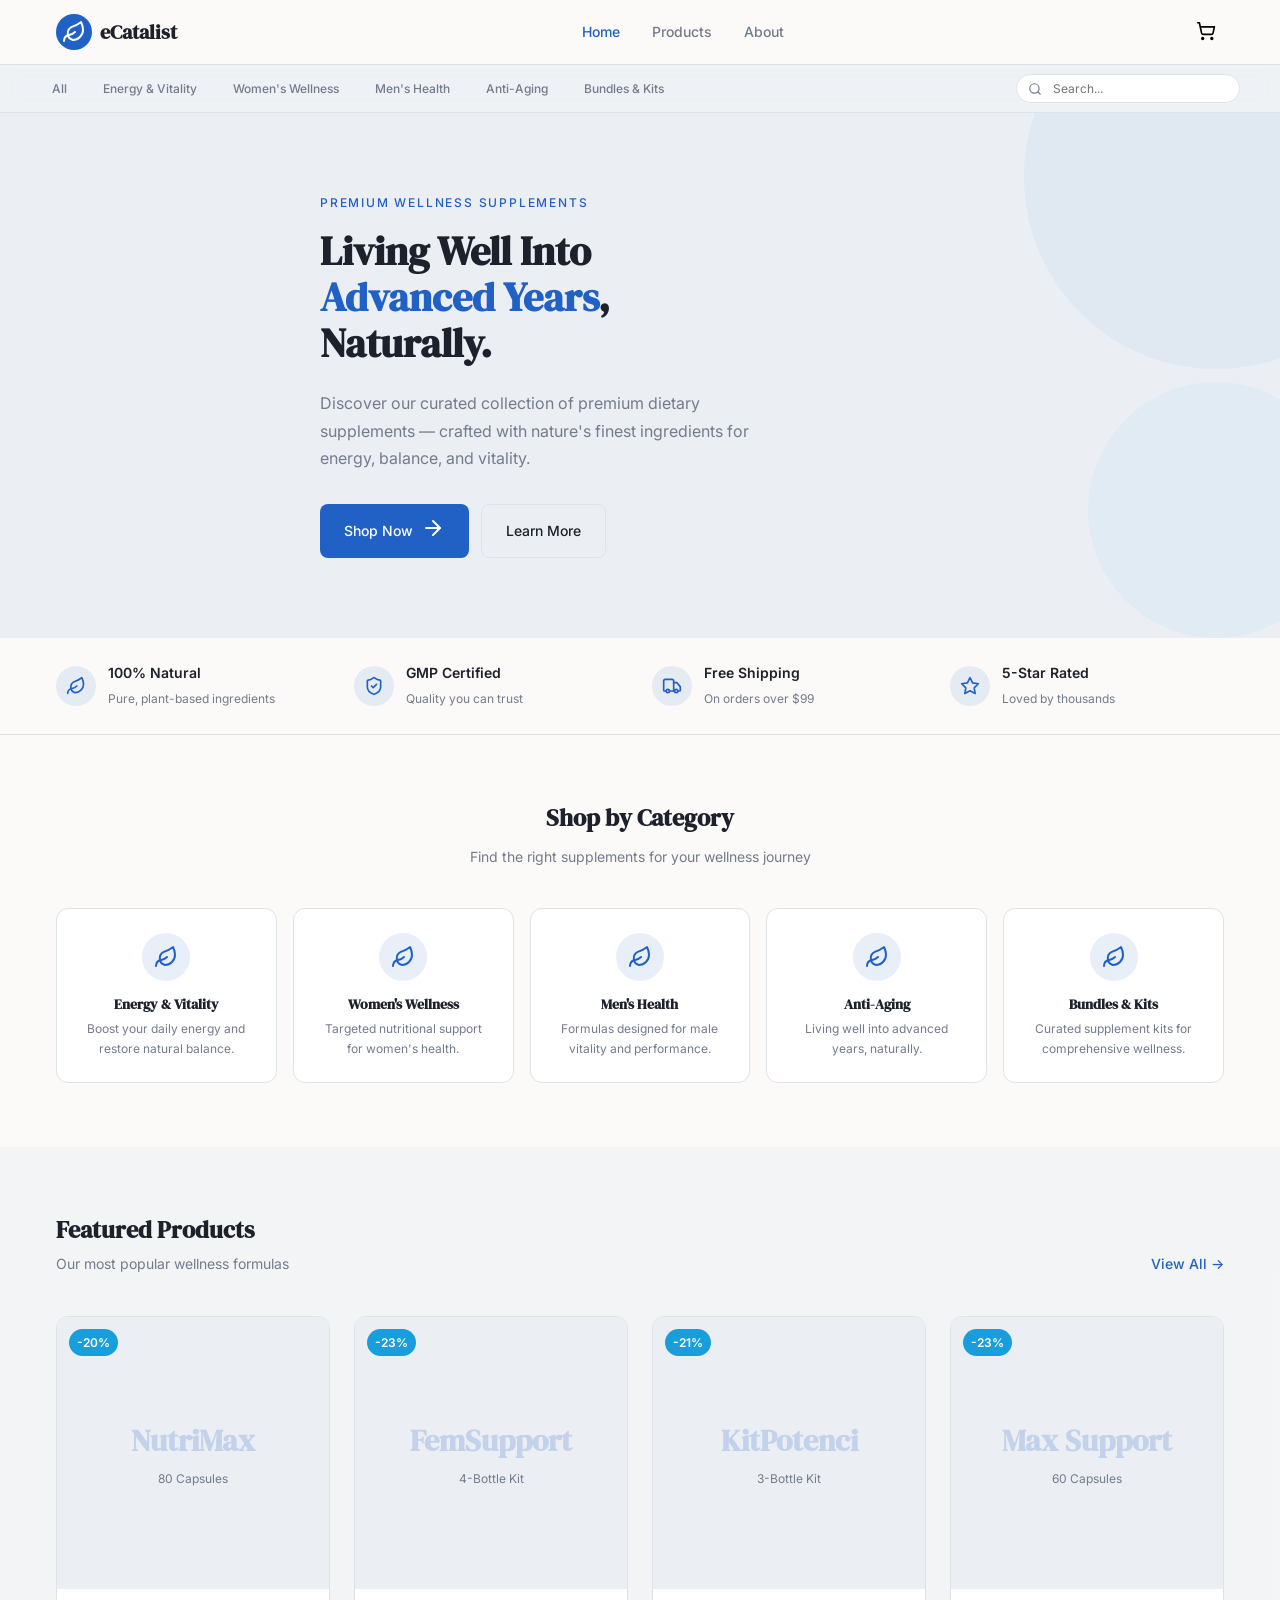
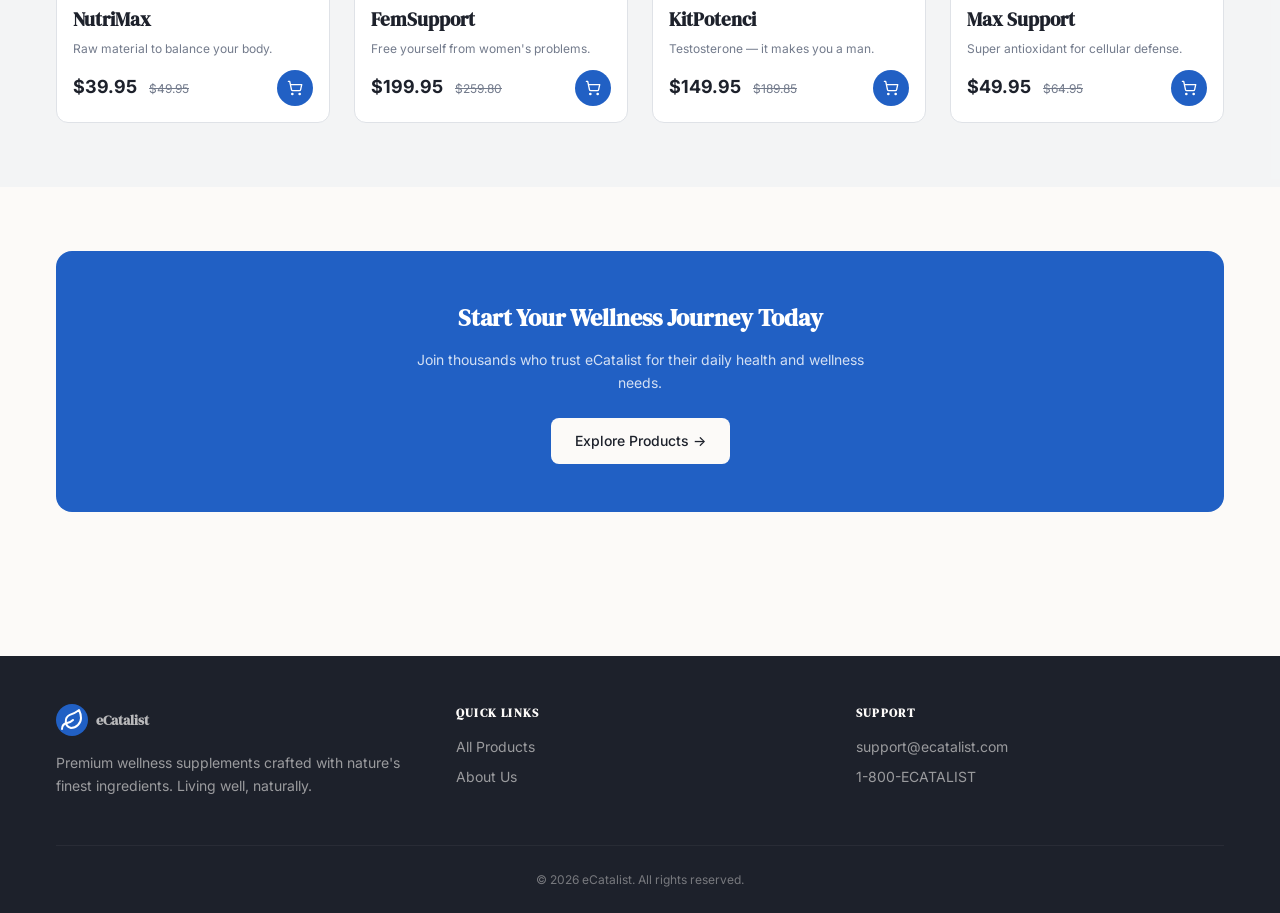
<file: index.html>
<!DOCTYPE html>
<html lang="en">
<head>
  <meta charset="UTF-8">
  <meta name="viewport" content="width=device-width, initial-scale=1.0">
  <title>eCatalist — Premium Wellness Supplements</title>
  <meta name="description" content="Discover premium dietary supplements crafted with nature's finest ingredients for energy, balance, and vitality.">
  <link rel="stylesheet" href="style.css">
</head>
<body>

  <!-- Navbar -->
  <header class="navbar">
    <div class="container navbar-main">
      <a href="index.html" class="navbar-logo">
        <div class="navbar-logo-icon" id="nav-leaf-icon"></div>
        <span class="navbar-logo-text">eCatalist</span>
      </a>
      <nav class="navbar-links">
        <a href="index.html" class="active">Home</a>
        <a href="products.html">Products</a>
        <a href="about.html">About</a>
      </nav>
      <div class="navbar-actions">
        <button class="cart-btn" onclick="openCart()">
          <span id="nav-cart-icon"></span>
          <span class="cart-badge hidden" id="cart-badge">0</span>
        </button>
        <button class="mobile-menu-btn" onclick="toggleMobileMenu()">
          <span id="mobile-menu-icon"></span>
        </button>
      </div>
    </div>
    <div class="navbar-sub">
      <div class="container navbar-sub-inner" id="sub-nav"></div>
    </div>
    <div class="mobile-menu" id="mobile-menu">
      <a href="index.html" class="active">Home</a>
      <a href="products.html">Products</a>
      <a href="about.html">About</a>
    </div>
  </header>

  <!-- Hero -->
  <section class="hero">
    <div class="container hero-inner">
      <p class="hero-tag">Premium Wellness Supplements</p>
      <h1>Living Well Into<br><span>Advanced Years</span>,<br>Naturally.</h1>
      <p class="hero-desc">Discover our curated collection of premium dietary supplements — crafted with nature's finest ingredients for energy, balance, and vitality.</p>
      <div class="hero-actions">
        <a href="products.html" class="btn-primary">Shop Now <span class="btn-icon-right"></span></a>
        <a href="about.html" class="btn-outline">Learn More</a>
      </div>
    </div>
    <div class="hero-circle-1"></div>
    <div class="hero-circle-2"></div>
  </section>

  <!-- Trust Bar -->
  <section class="trust-bar">
    <div class="container">
      <div class="trust-bar-grid" id="trust-bar"></div>
    </div>
  </section>

  <!-- Categories -->
  <section class="categories">
    <div class="container">
      <h2 class="section-title">Shop by Category</h2>
      <p class="section-subtitle">Find the right supplements for your wellness journey</p>
      <div class="cat-grid" id="cat-grid"></div>
    </div>
  </section>

  <!-- Featured Products -->
  <section class="products-section">
    <div class="container">
      <div class="products-header">
        <div>
          <h2>Featured Products</h2>
          <p>Our most popular wellness formulas</p>
        </div>
        <a href="products.html">View All →</a>
      </div>
      <div class="products-grid" id="featured-grid"></div>
    </div>
  </section>

  <!-- CTA -->
  <section class="cta">
    <div class="container">
      <div class="cta-box">
        <h2>Start Your Wellness Journey Today</h2>
        <p>Join thousands who trust eCatalist for their daily health and wellness needs.</p>
        <a href="products.html" class="btn-light">Explore Products →</a>
      </div>
    </div>
  </section>

  <!-- Footer -->
  <footer class="footer">
    <div class="container">
      <div class="footer-grid">
        <div>
          <div class="footer-logo">
            <div class="footer-logo-icon" id="footer-leaf-icon"></div>
            <span class="footer-logo-text">eCatalist</span>
          </div>
          <p>Premium wellness supplements crafted with nature's finest ingredients. Living well, naturally.</p>
        </div>
        <div>
          <h4>Quick Links</h4>
          <div class="footer-links">
            <a href="products.html">All Products</a>
            <a href="about.html">About Us</a>
          </div>
        </div>
        <div>
          <h4>Support</h4>
          <div class="footer-links">
            <span>support@ecatalist.com</span>
            <span>1-800-ECATALIST</span>
          </div>
        </div>
      </div>
      <div class="footer-bottom">© 2026 eCatalist. All rights reserved.</div>
    </div>
  </footer>

  <!-- Cart Drawer -->
  <div class="cart-overlay" id="cart-overlay" onclick="closeCart()"></div>
  <div class="cart-drawer" id="cart-drawer">
    <div class="cart-header">
      <h2>Your Cart</h2>
      <button class="cart-close" onclick="closeCart()"><span id="cart-close-icon"></span></button>
    </div>
    <div class="cart-content">
      <div class="cart-empty">
        <span id="cart-empty-icon"></span>
        <p style="font-size:0.875rem">Your cart is empty</p>
      </div>
    </div>
  </div>

  <script src="data.js"></script>
  <script src="icons.js"></script>
  <script src="cart.js"></script>
  <script>
    // Inject icons
    document.getElementById('nav-leaf-icon').innerHTML = icons.leaf;
    document.getElementById('nav-cart-icon').innerHTML = icons.cart;
    document.getElementById('mobile-menu-icon').innerHTML = icons.menu;
    document.getElementById('cart-close-icon').innerHTML = icons.x;
    document.getElementById('cart-empty-icon').innerHTML = icons.shoppingBag;
    document.getElementById('footer-leaf-icon').innerHTML = icons.leaf;

    // Arrow in button
    document.querySelector('.btn-icon-right').innerHTML = icons.arrowRight;

    // Trust bar
    const trustData = [
      { icon: 'leaf', title: '100% Natural', desc: 'Pure, plant-based ingredients' },
      { icon: 'shieldCheck', title: 'GMP Certified', desc: 'Quality you can trust' },
      { icon: 'truck', title: 'Free Shipping', desc: 'On orders over $99' },
      { icon: 'star', title: '5-Star Rated', desc: 'Loved by thousands' },
    ];
    document.getElementById('trust-bar').innerHTML = trustData.map(f => `
      <div class="trust-item">
        <div class="trust-icon">${icons[f.icon]}</div>
        <div><p>${f.title}</p><span>${f.desc}</span></div>
      </div>
    `).join('');

    // Sub nav
    const subNav = document.getElementById('sub-nav');
    subNav.innerHTML = `
      <a href="products.html" class="cat-link">All</a>
      ${categories.map(c => `<a href="products.html?category=${c.slug}" class="cat-link">${c.name}</a>`).join('')}
      <form class="search-form" onsubmit="event.preventDefault(); const q=this.querySelector('input').value.trim(); if(q) location.href='products.html?q='+encodeURIComponent(q);">
        ${icons.search}
        <input type="text" placeholder="Search...">
      </form>
    `;

    // Categories grid
    document.getElementById('cat-grid').innerHTML = categories.map(c => `
      <a href="products.html?category=${c.slug}" class="cat-card">
        <div class="cat-card-icon">${icons.leaf}</div>
        <h3>${c.name}</h3>
        <p>${c.description}</p>
      </a>
    `).join('');

    // Featured products
    function renderProductCard(p) {
      const discount = p.compare_at_price ? Math.round(((p.compare_at_price - p.price) / p.compare_at_price) * 100) : 0;
      return `
        <div class="product-card">
          <a href="product.html?slug=${p.slug}">
            <div class="product-card-img">
              <div style="text-align:center;padding:1rem">
                <span class="name">${p.name}</span>
                <p class="unit">${p.unit_count}</p>
              </div>
              ${discount > 0 ? `<span class="product-card-discount">-${discount}%</span>` : ''}
            </div>
          </a>
          <div class="product-card-body">
            <a href="product.html?slug=${p.slug}">
              <h3>${p.name}</h3>
              <p class="desc">${p.short_description}</p>
            </a>
            <div class="product-card-footer">
              <div>
                <span class="product-card-price">$${p.price.toFixed(2)}</span>
                ${p.compare_at_price > p.price ? `<span class="product-card-compare">$${p.compare_at_price.toFixed(2)}</span>` : ''}
              </div>
              <button class="add-cart-btn" onclick="event.preventDefault(); addToCart(products.find(x=>x.id==='${p.id}'))">${icons.cart}</button>
            </div>
          </div>
        </div>`;
    }

    document.getElementById('featured-grid').innerHTML = getFeaturedProducts().map(renderProductCard).join('');

    // Mobile menu
    let mobileOpen = false;
    function toggleMobileMenu() {
      mobileOpen = !mobileOpen;
      document.getElementById('mobile-menu').classList.toggle('open', mobileOpen);
      document.getElementById('mobile-menu-icon').innerHTML = mobileOpen ? icons.x : icons.menu;
    }
  </script>
</body>
</html>
</file>
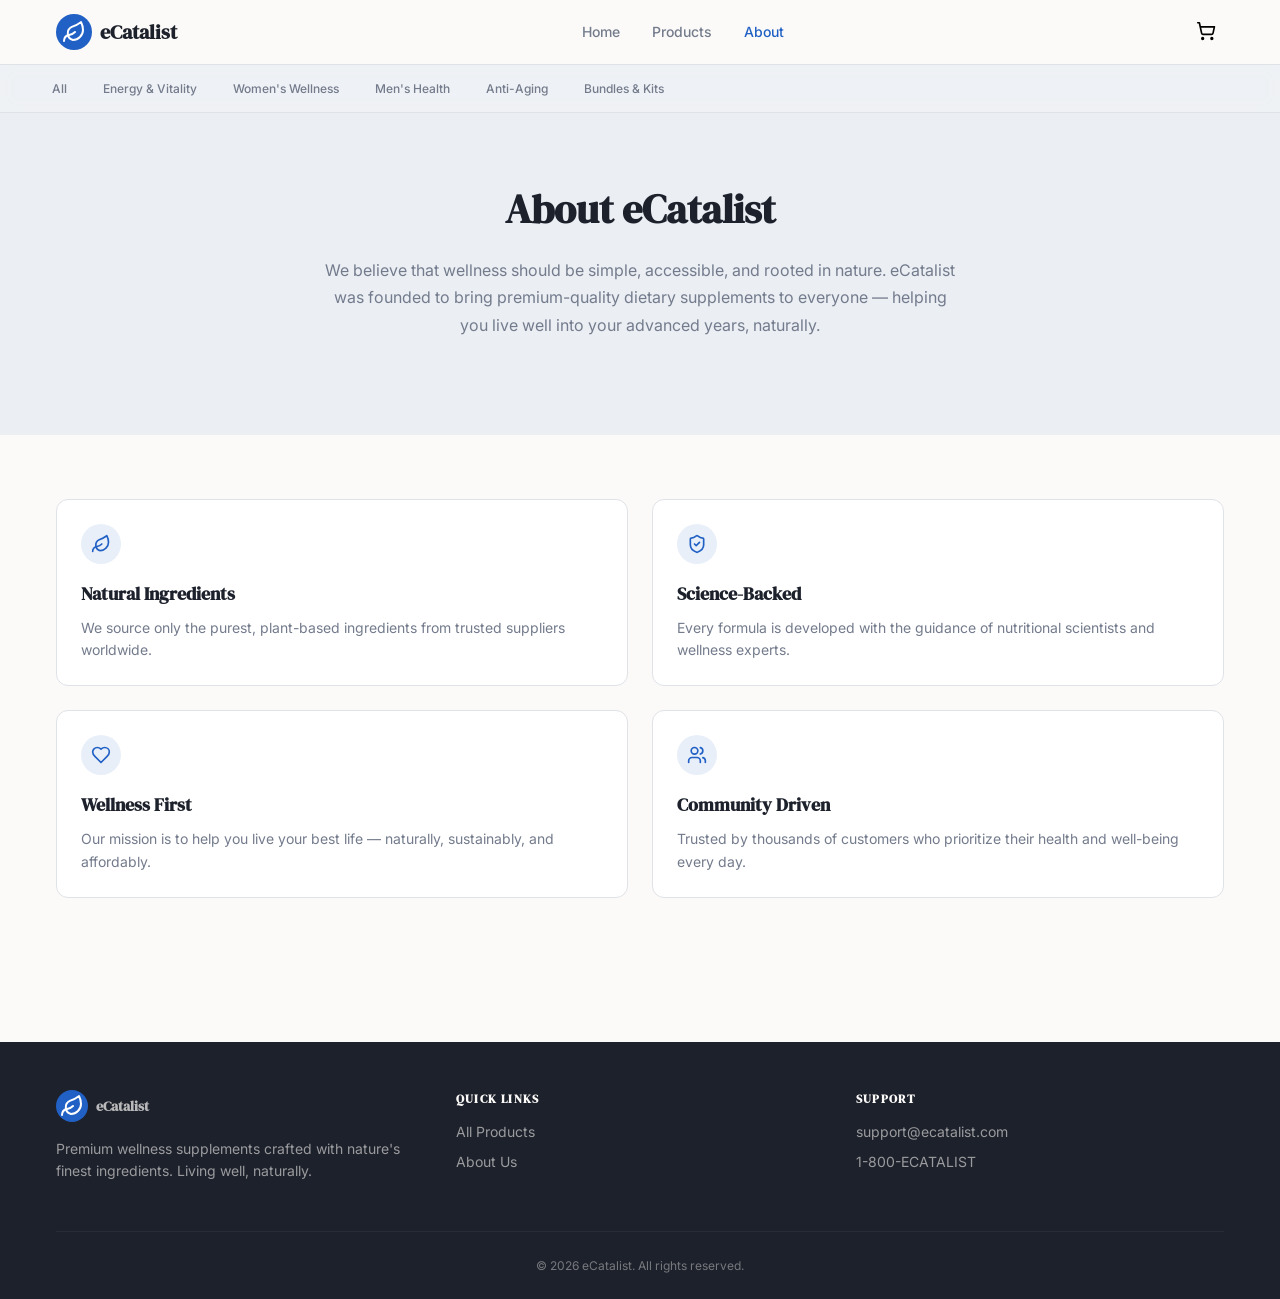
<file: about.html>
<!DOCTYPE html>
<html lang="en">
<head>
  <meta charset="UTF-8">
  <meta name="viewport" content="width=device-width, initial-scale=1.0">
  <title>About — eCatalist</title>
  <meta name="description" content="Learn about eCatalist and our mission to bring premium wellness supplements to everyone.">
  <link rel="stylesheet" href="style.css">
</head>
<body>

  <!-- Navbar -->
  <header class="navbar">
    <div class="container navbar-main">
      <a href="index.html" class="navbar-logo">
        <div class="navbar-logo-icon" id="nav-leaf-icon"></div>
        <span class="navbar-logo-text">eCatalist</span>
      </a>
      <nav class="navbar-links">
        <a href="index.html">Home</a>
        <a href="products.html">Products</a>
        <a href="about.html" class="active">About</a>
      </nav>
      <div class="navbar-actions">
        <button class="cart-btn" onclick="openCart()">
          <span id="nav-cart-icon"></span>
          <span class="cart-badge hidden" id="cart-badge">0</span>
        </button>
        <button class="mobile-menu-btn" onclick="toggleMobileMenu()">
          <span id="mobile-menu-icon"></span>
        </button>
      </div>
    </div>
    <div class="navbar-sub">
      <div class="container navbar-sub-inner" id="sub-nav"></div>
    </div>
    <div class="mobile-menu" id="mobile-menu">
      <a href="index.html">Home</a>
      <a href="products.html">Products</a>
      <a href="about.html" class="active">About</a>
    </div>
  </header>

  <!-- About Hero -->
  <section class="about-hero">
    <div class="container">
      <h1>About eCatalist</h1>
      <p>We believe that wellness should be simple, accessible, and rooted in nature. eCatalist was founded to bring premium-quality dietary supplements to everyone — helping you live well into your advanced years, naturally.</p>
    </div>
  </section>

  <!-- Values -->
  <section>
    <div class="container">
      <div class="values-grid" id="values-grid"></div>
    </div>
  </section>

  <!-- Footer -->
  <footer class="footer">
    <div class="container">
      <div class="footer-grid">
        <div>
          <div class="footer-logo">
            <div class="footer-logo-icon" id="footer-leaf-icon"></div>
            <span class="footer-logo-text">eCatalist</span>
          </div>
          <p>Premium wellness supplements crafted with nature's finest ingredients. Living well, naturally.</p>
        </div>
        <div>
          <h4>Quick Links</h4>
          <div class="footer-links">
            <a href="products.html">All Products</a>
            <a href="about.html">About Us</a>
          </div>
        </div>
        <div>
          <h4>Support</h4>
          <div class="footer-links">
            <span>support@ecatalist.com</span>
            <span>1-800-ECATALIST</span>
          </div>
        </div>
      </div>
      <div class="footer-bottom">© 2026 eCatalist. All rights reserved.</div>
    </div>
  </footer>

  <!-- Cart Drawer -->
  <div class="cart-overlay" id="cart-overlay" onclick="closeCart()"></div>
  <div class="cart-drawer" id="cart-drawer">
    <div class="cart-header">
      <h2>Your Cart</h2>
      <button class="cart-close" onclick="closeCart()"><span id="cart-close-icon"></span></button>
    </div>
    <div class="cart-content">
      <div class="cart-empty">
        <span id="cart-empty-icon"></span>
        <p style="font-size:0.875rem">Your cart is empty</p>
      </div>
    </div>
  </div>

  <script src="data.js"></script>
  <script src="icons.js"></script>
  <script src="cart.js"></script>
  <script>
    // Icons
    document.getElementById('nav-leaf-icon').innerHTML = icons.leaf;
    document.getElementById('nav-cart-icon').innerHTML = icons.cart;
    document.getElementById('mobile-menu-icon').innerHTML = icons.menu;
    document.getElementById('cart-close-icon').innerHTML = icons.x;
    document.getElementById('cart-empty-icon').innerHTML = icons.shoppingBag;
    document.getElementById('footer-leaf-icon').innerHTML = icons.leaf;

    // Sub nav
    document.getElementById('sub-nav').innerHTML = `
      <a href="products.html" class="cat-link">All</a>
      ${categories.map(c => `<a href="products.html?category=${c.slug}" class="cat-link">${c.name}</a>`).join('')}
    `;

    // Values
    const valuesData = [
      { icon: 'leaf', title: 'Natural Ingredients', desc: 'We source only the purest, plant-based ingredients from trusted suppliers worldwide.' },
      { icon: 'shieldCheck', title: 'Science-Backed', desc: 'Every formula is developed with the guidance of nutritional scientists and wellness experts.' },
      { icon: 'heart', title: 'Wellness First', desc: 'Our mission is to help you live your best life — naturally, sustainably, and affordably.' },
      { icon: 'users', title: 'Community Driven', desc: 'Trusted by thousands of customers who prioritize their health and well-being every day.' },
    ];
    document.getElementById('values-grid').innerHTML = valuesData.map(v => `
      <div class="value-card">
        <div class="value-icon">${icons[v.icon]}</div>
        <h3>${v.title}</h3>
        <p>${v.desc}</p>
      </div>
    `).join('');

    // Mobile menu
    let mobileOpen = false;
    function toggleMobileMenu() {
      mobileOpen = !mobileOpen;
      document.getElementById('mobile-menu').classList.toggle('open', mobileOpen);
      document.getElementById('mobile-menu-icon').innerHTML = mobileOpen ? icons.x : icons.menu;
    }
  </script>
</body>
</html>
</file>
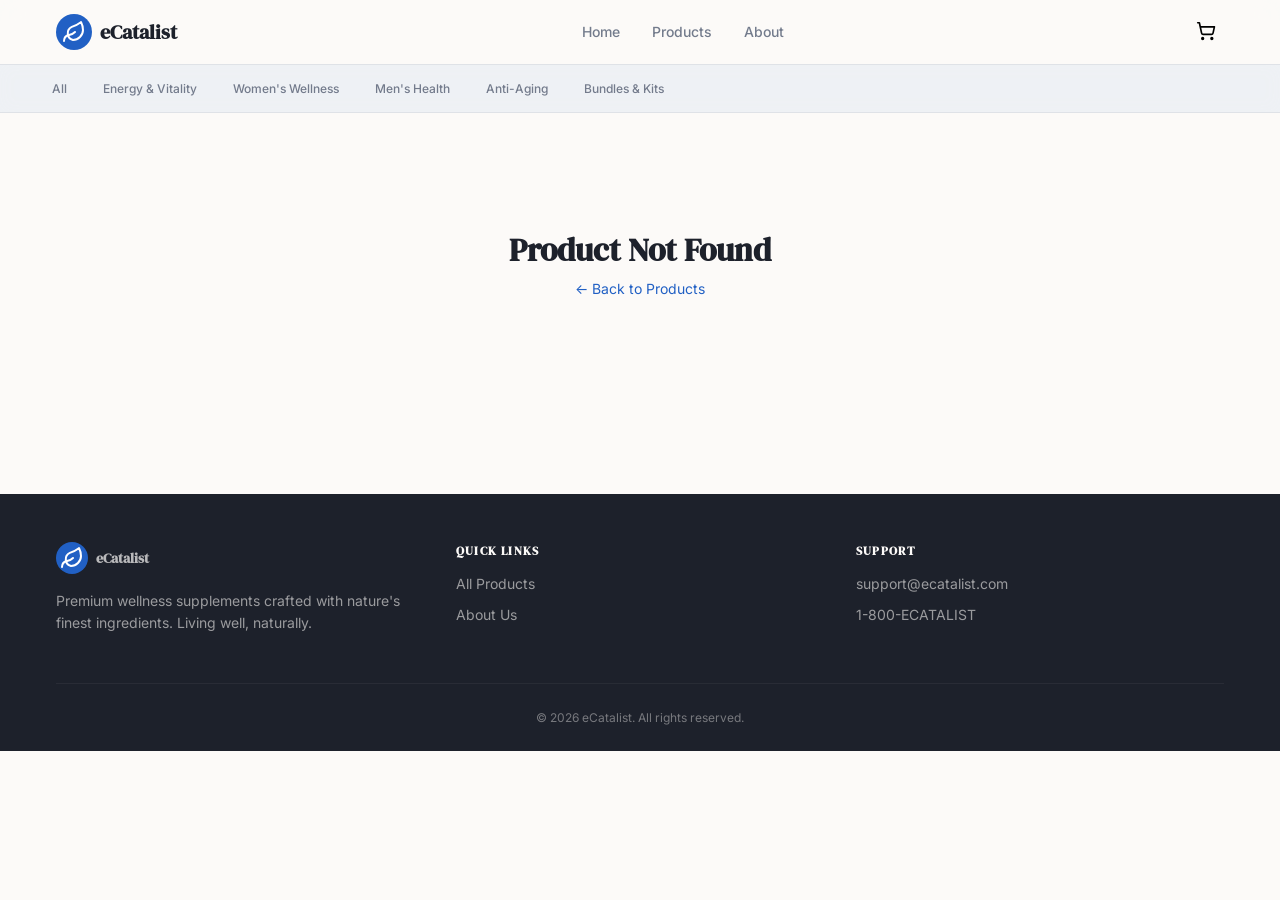
<file: product.html>
<!DOCTYPE html>
<html lang="en">
<head>
  <meta charset="UTF-8">
  <meta name="viewport" content="width=device-width, initial-scale=1.0">
  <title>Product — eCatalist</title>
  <meta name="description" content="View product details and add to cart.">
  <link rel="stylesheet" href="style.css">
</head>
<body>

  <!-- Navbar -->
  <header class="navbar">
    <div class="container navbar-main">
      <a href="index.html" class="navbar-logo">
        <div class="navbar-logo-icon" id="nav-leaf-icon"></div>
        <span class="navbar-logo-text">eCatalist</span>
      </a>
      <nav class="navbar-links">
        <a href="index.html">Home</a>
        <a href="products.html">Products</a>
        <a href="about.html">About</a>
      </nav>
      <div class="navbar-actions">
        <button class="cart-btn" onclick="openCart()">
          <span id="nav-cart-icon"></span>
          <span class="cart-badge hidden" id="cart-badge">0</span>
        </button>
        <button class="mobile-menu-btn" onclick="toggleMobileMenu()">
          <span id="mobile-menu-icon"></span>
        </button>
      </div>
    </div>
    <div class="navbar-sub">
      <div class="container navbar-sub-inner" id="sub-nav"></div>
    </div>
    <div class="mobile-menu" id="mobile-menu">
      <a href="index.html">Home</a>
      <a href="products.html">Products</a>
      <a href="about.html">About</a>
    </div>
  </header>

  <main class="detail-page">
    <div class="container" id="detail-content"></div>
  </main>

  <!-- Footer -->
  <footer class="footer">
    <div class="container">
      <div class="footer-grid">
        <div>
          <div class="footer-logo">
            <div class="footer-logo-icon" id="footer-leaf-icon"></div>
            <span class="footer-logo-text">eCatalist</span>
          </div>
          <p>Premium wellness supplements crafted with nature's finest ingredients. Living well, naturally.</p>
        </div>
        <div>
          <h4>Quick Links</h4>
          <div class="footer-links">
            <a href="products.html">All Products</a>
            <a href="about.html">About Us</a>
          </div>
        </div>
        <div>
          <h4>Support</h4>
          <div class="footer-links">
            <span>support@ecatalist.com</span>
            <span>1-800-ECATALIST</span>
          </div>
        </div>
      </div>
      <div class="footer-bottom">© 2026 eCatalist. All rights reserved.</div>
    </div>
  </footer>

  <!-- Cart Drawer -->
  <div class="cart-overlay" id="cart-overlay" onclick="closeCart()"></div>
  <div class="cart-drawer" id="cart-drawer">
    <div class="cart-header">
      <h2>Your Cart</h2>
      <button class="cart-close" onclick="closeCart()"><span id="cart-close-icon"></span></button>
    </div>
    <div class="cart-content">
      <div class="cart-empty">
        <span id="cart-empty-icon"></span>
        <p style="font-size:0.875rem">Your cart is empty</p>
      </div>
    </div>
  </div>

  <script src="data.js"></script>
  <script src="icons.js"></script>
  <script src="cart.js"></script>
  <script>
    // Icons
    document.getElementById('nav-leaf-icon').innerHTML = icons.leaf;
    document.getElementById('nav-cart-icon').innerHTML = icons.cart;
    document.getElementById('mobile-menu-icon').innerHTML = icons.menu;
    document.getElementById('cart-close-icon').innerHTML = icons.x;
    document.getElementById('cart-empty-icon').innerHTML = icons.shoppingBag;
    document.getElementById('footer-leaf-icon').innerHTML = icons.leaf;

    // Sub nav
    document.getElementById('sub-nav').innerHTML = `
      <a href="products.html" class="cat-link">All</a>
      ${categories.map(c => `<a href="products.html?category=${c.slug}" class="cat-link">${c.name}</a>`).join('')}
    `;

    // Product detail
    const params = new URLSearchParams(location.search);
    const slug = params.get('slug');
    const product = getProductBySlug(slug);
    const container = document.getElementById('detail-content');

    if (!product) {
      container.innerHTML = `
        <div style="text-align:center;padding:5rem 0">
          <h1>Product Not Found</h1>
          <a href="products.html" style="color:var(--primary);font-size:0.875rem">← Back to Products</a>
        </div>`;
    } else {
      document.title = product.name + ' — eCatalist';
      const category = getCategory(product.category_id);
      const ptags = getProductTags(product.id);
      const certs = getProductCertifications(product.id);
      const supplement = getProductSupplementDetails(product.id);
      const discount = Math.round(((product.compare_at_price - product.price) / product.compare_at_price) * 100);

      container.innerHTML = `
        <a href="products.html" class="back-link">${icons.arrowLeft} Back to Products</a>
        <div class="detail-grid">
          <div class="detail-img">
            <div style="text-align:center;padding:2rem">
              <span class="name">${product.name}</span>
              <p class="unit">${product.unit_count}</p>
            </div>
            ${discount > 0 ? `<span class="detail-save">Save ${discount}%</span>` : ''}
          </div>
          <div class="detail-info">
            ${category ? `<a href="products.html?category=${category.slug}" class="detail-category">${category.name}</a>` : ''}
            <h1>${product.name}</h1>
            <p class="short-desc">${product.short_description}</p>
            <div class="detail-price">
              <span class="current">$${product.price.toFixed(2)}</span>
              ${product.compare_at_price > product.price ? `<span class="compare">$${product.compare_at_price.toFixed(2)}</span>` : ''}
            </div>
            <button class="detail-add-btn" onclick="addToCart(products.find(x=>x.id==='${product.id}'))">
              ${icons.cart} Add to Cart
            </button>
            <p class="detail-desc">${product.description}</p>
            ${ptags.length ? `<div class="detail-tags">${ptags.map(t => `<span class="detail-tag">${t.name}</span>`).join('')}</div>` : ''}
            ${certs.length ? `<div class="detail-certs">${certs.map(c => `<div class="detail-cert">${icons.shieldCheck} ${c.name}</div>`).join('')}</div>` : ''}
            ${supplement ? `
              <div class="detail-supplement">
                <div class="supp-block info-bg">
                  <span style="color:var(--primary)">${icons.leaf}</span>
                  <div>
                    <p class="supp-label">Ingredients</p>
                    <p class="supp-text">${supplement.ingredients}</p>
                  </div>
                </div>
                <div class="supp-block info-bg">
                  <span style="color:var(--primary)">${icons.info}</span>
                  <div>
                    <p class="supp-label">Dosage</p>
                    <p class="supp-text">${supplement.dosage}</p>
                    <p class="supp-meta">${supplement.serving_size} · ${supplement.servings_per_container} servings per container</p>
                  </div>
                </div>
                <div class="supp-block warn-bg">
                  <span style="color:var(--destructive)">${icons.alertTriangle}</span>
                  <div>
                    <p class="supp-label">Warnings</p>
                    <p class="supp-text">${supplement.warnings}</p>
                  </div>
                </div>
              </div>
            ` : ''}
            <p class="detail-sku">SKU: ${product.sku} · ${product.stock_quantity > 0 ? '<span class="in-stock">In Stock</span>' : '<span class="out-stock">Out of Stock</span>'}</p>
          </div>
        </div>
      `;

      // FAB
      const fab = document.createElement('button');
      fab.className = 'fab';
      fab.innerHTML = icons.cart;
      fab.onclick = () => addToCart(product);
      document.body.appendChild(fab);
    }

    // Mobile menu
    let mobileOpen = false;
    function toggleMobileMenu() {
      mobileOpen = !mobileOpen;
      document.getElementById('mobile-menu').classList.toggle('open', mobileOpen);
      document.getElementById('mobile-menu-icon').innerHTML = mobileOpen ? icons.x : icons.menu;
    }
  </script>
</body>
</html>
</file>
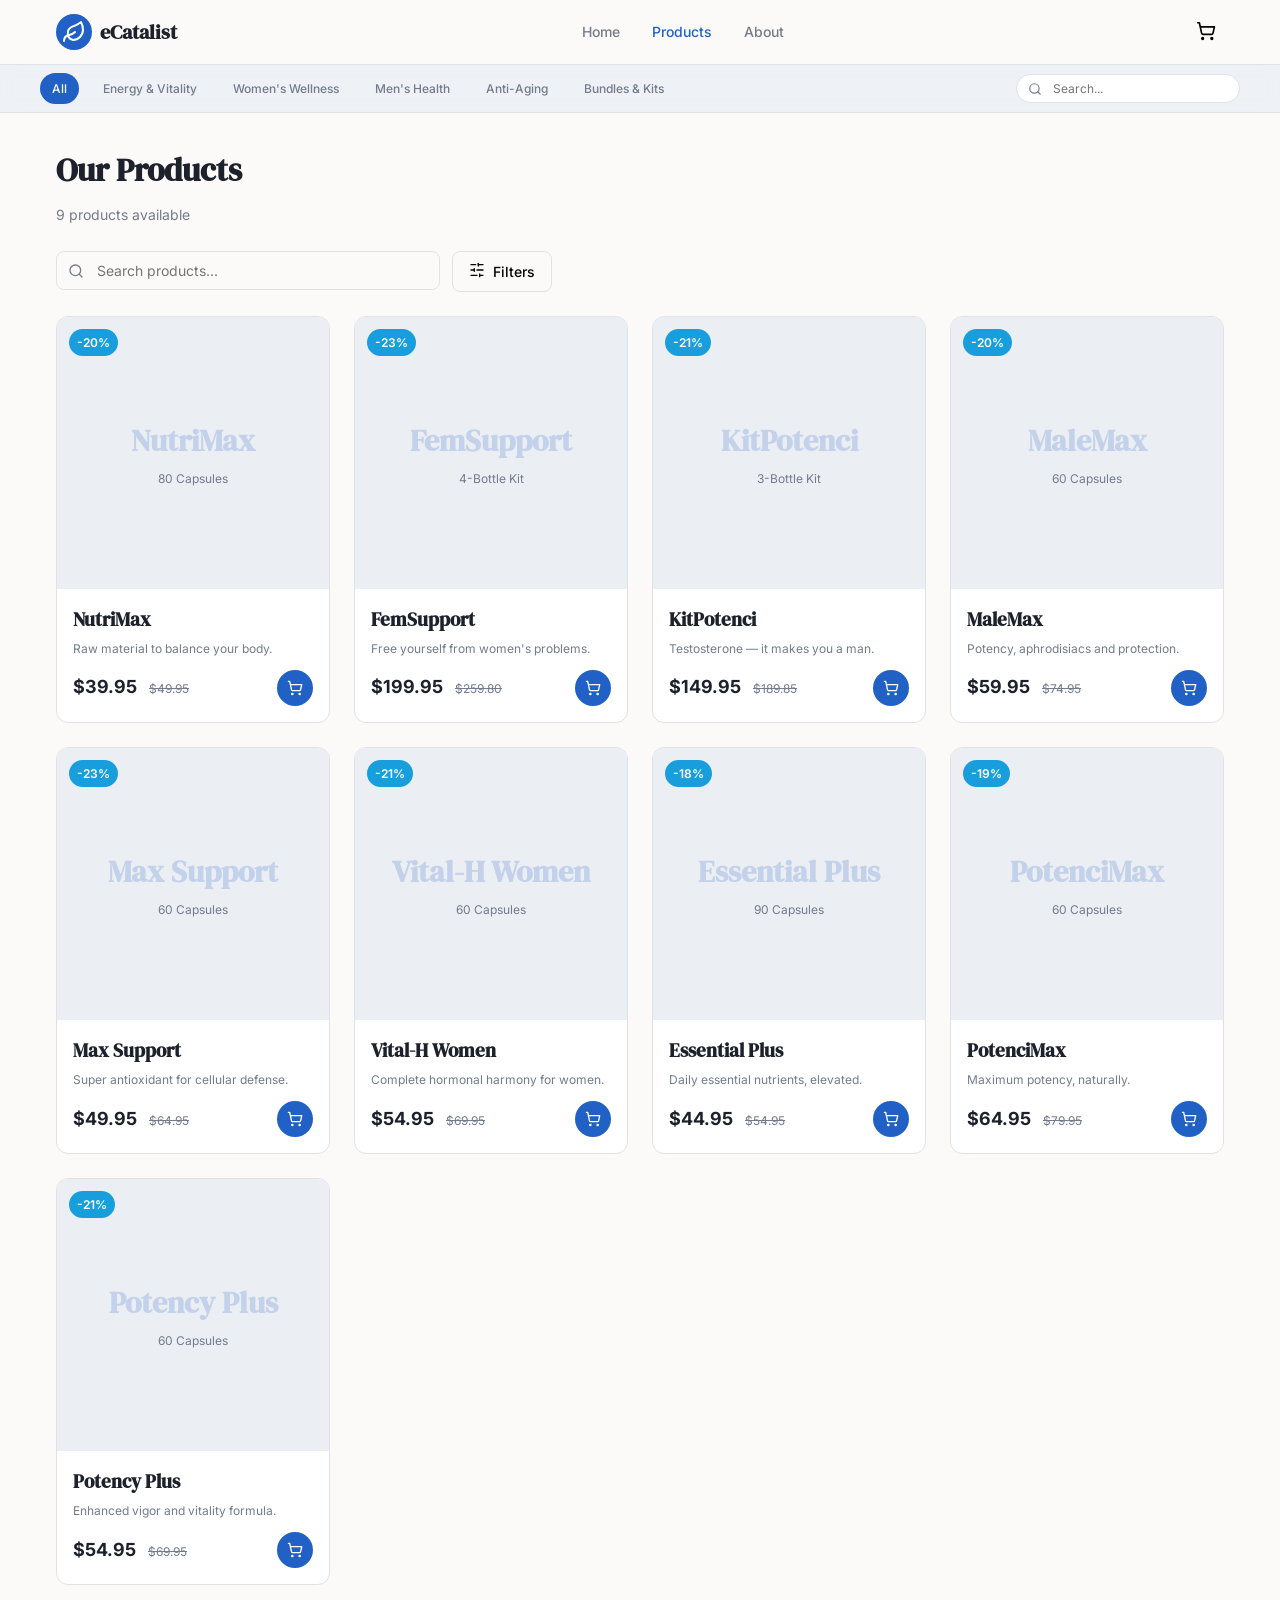
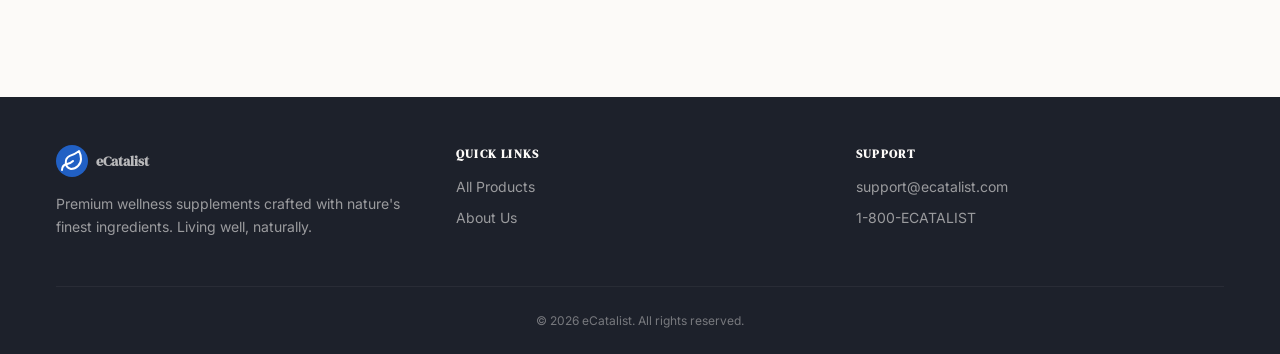
<file: products.html>
<!DOCTYPE html>
<html lang="en">
<head>
  <meta charset="UTF-8">
  <meta name="viewport" content="width=device-width, initial-scale=1.0">
  <title>Products — eCatalist</title>
  <meta name="description" content="Browse our full collection of premium wellness supplements.">
  <link rel="stylesheet" href="style.css">
</head>
<body>

  <!-- Navbar -->
  <header class="navbar">
    <div class="container navbar-main">
      <a href="index.html" class="navbar-logo">
        <div class="navbar-logo-icon" id="nav-leaf-icon"></div>
        <span class="navbar-logo-text">eCatalist</span>
      </a>
      <nav class="navbar-links">
        <a href="index.html">Home</a>
        <a href="products.html" class="active">Products</a>
        <a href="about.html">About</a>
      </nav>
      <div class="navbar-actions">
        <button class="cart-btn" onclick="openCart()">
          <span id="nav-cart-icon"></span>
          <span class="cart-badge hidden" id="cart-badge">0</span>
        </button>
        <button class="mobile-menu-btn" onclick="toggleMobileMenu()">
          <span id="mobile-menu-icon"></span>
        </button>
      </div>
    </div>
    <div class="navbar-sub">
      <div class="container navbar-sub-inner" id="sub-nav"></div>
    </div>
    <div class="mobile-menu" id="mobile-menu">
      <a href="index.html">Home</a>
      <a href="products.html" class="active">Products</a>
      <a href="about.html">About</a>
    </div>
  </header>

  <!-- Products Page -->
  <main class="page-products">
    <div class="container">
      <h1>Our Products</h1>
      <p class="count" id="product-count"></p>

      <div class="search-bar">
        <div class="search-input-wrap">
          <span id="search-icon"></span>
          <input type="text" id="search-input" placeholder="Search products...">
        </div>
        <button class="filter-btn" id="filter-toggle" onclick="toggleFilters()">
          <span id="filter-icon"></span>
          Filters
        </button>
      </div>

      <div class="filters-panel" id="filters-panel">
        <label>Category</label>
        <div class="filter-chips" id="category-chips"></div>
        <label>Tags</label>
        <div class="filter-chips" id="tag-chips"></div>
        <button class="clear-filters" id="clear-filters" onclick="clearAllFilters()" style="display:none">✕ Clear all filters</button>
      </div>

      <div class="products-grid" id="products-grid"></div>
      <div class="empty-state" id="empty-state" style="display:none">
        <p>No products found</p>
        <p>Try adjusting your filters or search terms</p>
      </div>
    </div>
  </main>

  <!-- Footer -->
  <footer class="footer">
    <div class="container">
      <div class="footer-grid">
        <div>
          <div class="footer-logo">
            <div class="footer-logo-icon" id="footer-leaf-icon"></div>
            <span class="footer-logo-text">eCatalist</span>
          </div>
          <p>Premium wellness supplements crafted with nature's finest ingredients. Living well, naturally.</p>
        </div>
        <div>
          <h4>Quick Links</h4>
          <div class="footer-links">
            <a href="products.html">All Products</a>
            <a href="about.html">About Us</a>
          </div>
        </div>
        <div>
          <h4>Support</h4>
          <div class="footer-links">
            <span>support@ecatalist.com</span>
            <span>1-800-ECATALIST</span>
          </div>
        </div>
      </div>
      <div class="footer-bottom">© 2026 eCatalist. All rights reserved.</div>
    </div>
  </footer>

  <!-- Cart Drawer -->
  <div class="cart-overlay" id="cart-overlay" onclick="closeCart()"></div>
  <div class="cart-drawer" id="cart-drawer">
    <div class="cart-header">
      <h2>Your Cart</h2>
      <button class="cart-close" onclick="closeCart()"><span id="cart-close-icon"></span></button>
    </div>
    <div class="cart-content">
      <div class="cart-empty">
        <span id="cart-empty-icon"></span>
        <p style="font-size:0.875rem">Your cart is empty</p>
      </div>
    </div>
  </div>

  <script src="data.js"></script>
  <script src="icons.js"></script>
  <script src="cart.js"></script>
  <script>
    // Icons
    document.getElementById('nav-leaf-icon').innerHTML = icons.leaf;
    document.getElementById('nav-cart-icon').innerHTML = icons.cart;
    document.getElementById('mobile-menu-icon').innerHTML = icons.menu;
    document.getElementById('cart-close-icon').innerHTML = icons.x;
    document.getElementById('cart-empty-icon').innerHTML = icons.shoppingBag;
    document.getElementById('footer-leaf-icon').innerHTML = icons.leaf;
    document.getElementById('search-icon').innerHTML = icons.search;
    document.getElementById('filter-icon').innerHTML = icons.sliders;

    // State
    const params = new URLSearchParams(location.search);
    let activeCategory = params.get('category') || 'all';
    let activeTag = null;
    let searchQuery = params.get('q') || '';
    let filtersOpen = false;

    document.getElementById('search-input').value = searchQuery;

    // Sub nav
    const subNav = document.getElementById('sub-nav');
    function renderSubNav() {
      subNav.innerHTML = `
        <a href="products.html" class="cat-link ${activeCategory === 'all' ? 'active' : ''}">All</a>
        ${categories.map(c => `<a href="products.html?category=${c.slug}" class="cat-link ${activeCategory === c.slug ? 'active' : ''}">${c.name}</a>`).join('')}
        <form class="search-form" onsubmit="event.preventDefault(); const q=this.querySelector('input').value.trim(); if(q) location.href='products.html?q='+encodeURIComponent(q);">
          ${icons.search}
          <input type="text" placeholder="Search...">
        </form>
      `;
    }
    renderSubNav();

    // Filters
    function renderFilters() {
      document.getElementById('category-chips').innerHTML = `
        <button class="filter-chip ${activeCategory === 'all' ? 'active' : ''}" onclick="setCategory('all')">All</button>
        ${categories.map(c => `<button class="filter-chip ${activeCategory === c.slug ? 'active' : ''}" onclick="setCategory('${c.slug}')">${c.name}</button>`).join('')}
      `;
      document.getElementById('tag-chips').innerHTML = tags.map(t => `
        <button class="filter-chip ${activeTag === t.slug ? 'accent-active' : ''}" onclick="setTag('${t.slug}')">${t.name}</button>
      `).join('');
      document.getElementById('clear-filters').style.display = (activeCategory !== 'all' || activeTag) ? 'block' : 'none';
    }

    function setCategory(slug) {
      activeCategory = slug;
      renderFilters();
      renderProducts();
      renderSubNav();
    }
    function setTag(slug) {
      activeTag = activeTag === slug ? null : slug;
      renderFilters();
      renderProducts();
    }
    function clearAllFilters() {
      activeCategory = 'all';
      activeTag = null;
      searchQuery = '';
      document.getElementById('search-input').value = '';
      renderFilters();
      renderProducts();
      renderSubNav();
    }
    function toggleFilters() {
      filtersOpen = !filtersOpen;
      document.getElementById('filters-panel').classList.toggle('open', filtersOpen);
      document.getElementById('filter-toggle').classList.toggle('active', filtersOpen);
    }

    // Products
    function renderProductCard(p) {
      const discount = p.compare_at_price ? Math.round(((p.compare_at_price - p.price) / p.compare_at_price) * 100) : 0;
      return `
        <div class="product-card">
          <a href="product.html?slug=${p.slug}">
            <div class="product-card-img">
              <div style="text-align:center;padding:1rem">
                <span class="name">${p.name}</span>
                <p class="unit">${p.unit_count}</p>
              </div>
              ${discount > 0 ? `<span class="product-card-discount">-${discount}%</span>` : ''}
            </div>
          </a>
          <div class="product-card-body">
            <a href="product.html?slug=${p.slug}">
              <h3>${p.name}</h3>
              <p class="desc">${p.short_description}</p>
            </a>
            <div class="product-card-footer">
              <div>
                <span class="product-card-price">$${p.price.toFixed(2)}</span>
                ${p.compare_at_price > p.price ? `<span class="product-card-compare">$${p.compare_at_price.toFixed(2)}</span>` : ''}
              </div>
              <button class="add-cart-btn" onclick="event.preventDefault(); addToCart(products.find(x=>x.id==='${p.id}'))">${icons.cart}</button>
            </div>
          </div>
        </div>`;
    }

    function renderProducts() {
      let result = products.filter(p => p.is_active);
      if (activeCategory !== 'all') {
        const cat = categories.find(c => c.slug === activeCategory);
        if (cat) result = result.filter(p => p.category_id === cat.id);
      }
      if (activeTag) {
        const tag = tags.find(t => t.slug === activeTag);
        if (tag) {
          const pids = productTags.filter(pt => pt.tag_id === tag.id).map(pt => pt.product_id);
          result = result.filter(p => pids.includes(p.id));
        }
      }
      if (searchQuery) {
        const q = searchQuery.toLowerCase();
        result = result.filter(p => p.name.toLowerCase().includes(q) || p.short_description.toLowerCase().includes(q));
      }
      document.getElementById('product-count').textContent = result.length + ' product' + (result.length !== 1 ? 's' : '') + ' available';
      document.getElementById('products-grid').innerHTML = result.map(renderProductCard).join('');
      document.getElementById('products-grid').style.display = result.length ? '' : 'none';
      document.getElementById('empty-state').style.display = result.length ? 'none' : '';
    }

    document.getElementById('search-input').addEventListener('input', e => {
      searchQuery = e.target.value;
      renderProducts();
    });

    renderFilters();
    renderProducts();

    // Mobile menu
    let mobileOpen = false;
    function toggleMobileMenu() {
      mobileOpen = !mobileOpen;
      document.getElementById('mobile-menu').classList.toggle('open', mobileOpen);
      document.getElementById('mobile-menu-icon').innerHTML = mobileOpen ? icons.x : icons.menu;
    }
  </script>
</body>
</html>
</file>
<file: style.css>
@import url('https://fonts.googleapis.com/css2?family=DM+Serif+Display:ital@0;1&family=Inter:wght@300;400;500;600;700&display=swap');

*, *::before, *::after { box-sizing: border-box; margin: 0; padding: 0; }

:root {
  --bg: hsl(40, 33%, 98%);
  --fg: hsl(220, 20%, 14%);
  --card: hsl(0, 0%, 100%);
  --card-fg: hsl(220, 20%, 14%);
  --primary: hsl(217, 71%, 45%);
  --primary-fg: hsl(0, 0%, 100%);
  --secondary: hsl(214, 30%, 94%);
  --secondary-fg: hsl(220, 20%, 14%);
  --muted: hsl(214, 20%, 95%);
  --muted-fg: hsl(220, 10%, 50%);
  --accent: hsl(199, 80%, 48%);
  --accent-fg: hsl(0, 0%, 100%);
  --destructive: hsl(0, 72%, 51%);
  --border: hsl(214, 15%, 89%);
  --input: hsl(214, 15%, 89%);
  --radius: 0.75rem;
  --font-display: 'DM Serif Display', serif;
  --font-body: 'Inter', sans-serif;
}

body {
  font-family: var(--font-body);
  background: var(--bg);
  color: var(--fg);
  line-height: 1.6;
  min-height: 100vh;
}

h1, h2, h3, h4 { font-family: var(--font-display); }
a { text-decoration: none; color: inherit; }
button { cursor: pointer; border: none; background: none; font-family: inherit; }
img { max-width: 100%; display: block; }
input { font-family: inherit; }

.container { max-width: 1200px; margin: 0 auto; padding: 0 1rem; }

/* ===================== NAVBAR ===================== */
.navbar {
  position: sticky; top: 0; z-index: 50;
  background: hsla(40, 33%, 98%, 0.8);
  backdrop-filter: blur(12px);
  border-bottom: 1px solid var(--border);
}
.navbar-main {
  display: flex; align-items: center; justify-content: space-between;
  height: 4rem;
}
.navbar-logo { display: flex; align-items: center; gap: 0.5rem; }
.navbar-logo-icon {
  width: 2.25rem; height: 2.25rem; border-radius: 50%;
  background: var(--primary); display: flex; align-items: center; justify-content: center;
  color: var(--primary-fg); font-size: 1rem;
}
.navbar-logo-text { font-family: var(--font-display); font-size: 1.25rem; font-weight: 600; }

.navbar-links { display: flex; align-items: center; gap: 2rem; }
.navbar-links a {
  font-size: 0.875rem; font-weight: 500; color: var(--muted-fg);
  transition: color 0.2s;
}
.navbar-links a:hover, .navbar-links a.active { color: var(--primary); }

.navbar-actions { display: flex; align-items: center; gap: 0.5rem; }
.cart-btn {
  position: relative; padding: 0.5rem; border-radius: 50%;
  transition: background 0.2s;
}
.cart-btn:hover { background: var(--secondary); }
.cart-btn svg { width: 1.25rem; height: 1.25rem; }
.cart-badge {
  position: absolute; top: -0.25rem; right: -0.25rem;
  width: 1.25rem; height: 1.25rem; border-radius: 50%;
  background: var(--accent); color: var(--accent-fg);
  font-size: 0.7rem; font-weight: 700;
  display: flex; align-items: center; justify-content: center;
}
.cart-badge.hidden { display: none; }

.mobile-menu-btn { display: none; padding: 0.5rem; }
.mobile-menu-btn svg { width: 1.25rem; height: 1.25rem; }

/* Sub nav */
.navbar-sub {
  border-top: 1px solid var(--border);
  background: hsla(214, 30%, 94%, 0.8);
  backdrop-filter: blur(8px);
}
.navbar-sub-inner {
  display: flex; align-items: center; gap: 0.75rem; padding: 0.5rem 0;
  overflow-x: auto;
}
.navbar-sub-inner::-webkit-scrollbar { display: none; }
.cat-link {
  padding: 0.375rem 0.75rem; border-radius: 9999px;
  font-size: 0.75rem; font-weight: 500; white-space: nowrap;
  color: var(--muted-fg); transition: all 0.2s;
}
.cat-link:hover { background: var(--secondary); }
.cat-link.active { background: var(--primary); color: var(--primary-fg); }

.search-form { display: flex; align-items: center; position: relative; width: 14rem; flex-shrink: 0; margin-left: auto; }
.search-form svg { position: absolute; left: 0.75rem; width: 0.875rem; height: 0.875rem; color: var(--muted-fg); pointer-events: none; }
.search-form input {
  width: 100%; padding: 0.375rem 0.75rem 0.375rem 2.25rem;
  border-radius: 9999px; border: 1px solid var(--input);
  background: var(--card); font-size: 0.75rem;
  outline: none; transition: box-shadow 0.2s;
}
.search-form input:focus { box-shadow: 0 0 0 2px var(--primary); }

/* Mobile menu */
.mobile-menu {
  display: none; flex-direction: column; gap: 0.75rem; padding: 1rem;
  border-top: 1px solid var(--border); background: var(--bg);
}
.mobile-menu.open { display: flex; }
.mobile-menu a { font-size: 0.875rem; font-weight: 500; padding: 0.5rem 0; color: var(--muted-fg); }
.mobile-menu a.active { color: var(--primary); }

/* ===================== HERO ===================== */
.hero {
  background: var(--secondary); position: relative; overflow: hidden;
}
.hero-inner { padding: 5rem 1rem; max-width: 42rem; }
.hero-tag {
  font-size: 0.75rem; font-weight: 500; color: var(--primary);
  text-transform: uppercase; letter-spacing: 0.15em; margin-bottom: 1rem;
}
.hero h1 {
  font-size: 2.5rem; line-height: 1.15; color: var(--fg);
}
.hero h1 span { color: var(--primary); }
.hero-desc {
  margin-top: 1.5rem; color: var(--muted-fg); max-width: 28rem; line-height: 1.7;
}
.hero-actions { margin-top: 2rem; display: flex; gap: 0.75rem; flex-wrap: wrap; }
.btn-primary {
  display: inline-flex; align-items: center; gap: 0.5rem;
  background: var(--primary); color: var(--primary-fg);
  padding: 0.75rem 1.5rem; border-radius: 0.5rem;
  font-size: 0.875rem; font-weight: 500; transition: opacity 0.2s;
}
.btn-primary:hover { opacity: 0.9; }
.btn-outline {
  display: inline-flex; align-items: center; gap: 0.5rem;
  border: 1px solid var(--border); padding: 0.75rem 1.5rem;
  border-radius: 0.5rem; font-size: 0.875rem; font-weight: 500;
  transition: background 0.2s;
}
.btn-outline:hover { background: var(--secondary); }
.hero-circle-1 {
  position: absolute; right: -8rem; top: -8rem;
  width: 24rem; height: 24rem; border-radius: 50%;
  background: hsla(217, 71%, 45%, 0.05);
}
.hero-circle-2 {
  position: absolute; right: -4rem; bottom: 0;
  width: 16rem; height: 16rem; border-radius: 50%;
  background: hsla(199, 80%, 48%, 0.05);
}

/* ===================== TRUST BAR ===================== */
.trust-bar { border-bottom: 1px solid var(--border); }
.trust-bar-grid {
  display: grid; grid-template-columns: repeat(4, 1fr); gap: 1.5rem;
  padding: 1.5rem 0;
}
.trust-item { display: flex; align-items: center; gap: 0.75rem; }
.trust-icon {
  width: 2.5rem; height: 2.5rem; border-radius: 50%;
  background: hsla(217, 71%, 45%, 0.1);
  display: flex; align-items: center; justify-content: center;
  flex-shrink: 0; color: var(--primary);
}
.trust-icon svg { width: 1.25rem; height: 1.25rem; }
.trust-item p { font-size: 0.875rem; font-weight: 600; }
.trust-item span { font-size: 0.75rem; color: var(--muted-fg); }

/* ===================== CATEGORIES ===================== */
.categories { padding: 4rem 0; }
.section-title { font-size: 1.5rem; text-align: center; margin-bottom: 0.5rem; }
.section-subtitle { text-align: center; color: var(--muted-fg); font-size: 0.875rem; margin-bottom: 2.5rem; }
.cat-grid { display: grid; grid-template-columns: repeat(5, 1fr); gap: 1rem; }
.cat-card {
  text-align: center; padding: 1.5rem; border-radius: var(--radius);
  background: var(--card); border: 1px solid var(--border);
  transition: all 0.2s;
}
.cat-card:hover { border-color: hsla(217, 71%, 45%, 0.3); box-shadow: 0 4px 12px rgba(0,0,0,0.08); }
.cat-card-icon {
  width: 3rem; height: 3rem; margin: 0 auto 0.75rem; border-radius: 50%;
  background: hsla(217, 71%, 45%, 0.1);
  display: flex; align-items: center; justify-content: center;
  color: var(--primary); transition: background 0.2s;
}
.cat-card:hover .cat-card-icon { background: hsla(217, 71%, 45%, 0.2); }
.cat-card h3 { font-size: 0.875rem; font-weight: 600; }
.cat-card p { font-size: 0.75rem; color: var(--muted-fg); margin-top: 0.25rem; }

/* ===================== PRODUCT CARDS ===================== */
.products-section { background: hsla(214, 30%, 94%, 0.5); padding: 4rem 0; }
.products-header { display: flex; align-items: flex-end; justify-content: space-between; margin-bottom: 2.5rem; }
.products-header h2 { font-size: 1.5rem; }
.products-header p { font-size: 0.875rem; color: var(--muted-fg); margin-top: 0.25rem; }
.products-header a { font-size: 0.875rem; color: var(--primary); font-weight: 500; }
.products-header a:hover { text-decoration: underline; }

.products-grid { display: grid; grid-template-columns: repeat(4, 1fr); gap: 1.5rem; }

.product-card {
  background: var(--card); border-radius: var(--radius);
  border: 1px solid var(--border); overflow: hidden;
  transition: box-shadow 0.3s;
}
.product-card:hover { box-shadow: 0 8px 24px rgba(0,0,0,0.1); }
.product-card-img {
  position: relative; aspect-ratio: 1; background: var(--secondary);
  display: flex; align-items: center; justify-content: center; overflow: hidden;
}
.product-card-img .name {
  font-size: 1.875rem; font-weight: 700; color: hsla(217, 71%, 45%, 0.2);
  font-family: var(--font-display);
}
.product-card-img .unit { font-size: 0.75rem; color: var(--muted-fg); margin-top: 0.25rem; }
.product-card-discount {
  position: absolute; top: 0.75rem; left: 0.75rem;
  background: var(--accent); color: var(--accent-fg);
  font-size: 0.75rem; font-weight: 600; padding: 0.25rem 0.5rem;
  border-radius: 9999px;
}
.product-card-body { padding: 1rem; }
.product-card-body h3 {
  font-family: var(--font-display); font-weight: 600;
  color: var(--card-fg); transition: color 0.2s;
}
.product-card:hover .product-card-body h3 { color: var(--primary); }
.product-card-body .desc {
  font-size: 0.75rem; color: var(--muted-fg); margin-top: 0.25rem;
  display: -webkit-box; -webkit-line-clamp: 2; -webkit-box-orient: vertical; overflow: hidden;
}
.product-card-footer {
  display: flex; align-items: center; justify-content: space-between; margin-top: 0.75rem;
}
.product-card-price { font-size: 1.125rem; font-weight: 700; }
.product-card-compare { font-size: 0.75rem; color: var(--muted-fg); text-decoration: line-through; margin-left: 0.5rem; }
.add-cart-btn {
  width: 2.25rem; height: 2.25rem; border-radius: 50%;
  background: var(--primary); color: var(--primary-fg);
  display: flex; align-items: center; justify-content: center;
  transition: opacity 0.2s;
}
.add-cart-btn:hover { opacity: 0.9; }
.add-cart-btn svg { width: 1rem; height: 1rem; }

/* ===================== CTA ===================== */
.cta { padding: 4rem 0; }
.cta-box {
  background: var(--primary); border-radius: 1rem;
  padding: 3rem; text-align: center; color: var(--primary-fg);
}
.cta-box h2 { font-size: 1.5rem; margin-bottom: 0.75rem; }
.cta-box p { font-size: 0.875rem; opacity: 0.8; max-width: 28rem; margin: 0 auto 1.5rem; }
.btn-light {
  display: inline-flex; align-items: center; gap: 0.5rem;
  background: var(--bg); color: var(--fg);
  padding: 0.75rem 1.5rem; border-radius: 0.5rem;
  font-size: 0.875rem; font-weight: 500; transition: opacity 0.2s;
}
.btn-light:hover { opacity: 0.9; }

/* ===================== FOOTER ===================== */
.footer {
  background: var(--fg); color: hsla(40, 33%, 98%, 0.8); margin-top: 5rem;
}
.footer-grid { display: grid; grid-template-columns: repeat(3, 1fr); gap: 2rem; padding: 3rem 0; }
.footer-logo { display: flex; align-items: center; gap: 0.5rem; margin-bottom: 1rem; }
.footer-logo-icon {
  width: 2rem; height: 2rem; border-radius: 50%;
  background: var(--primary); display: flex; align-items: center; justify-content: center;
  color: var(--primary-fg); font-size: 0.75rem;
}
.footer-logo-text { font-family: var(--font-display); font-size: 1.125rem; font-weight: 600; color: var(--bg); }
.footer p, .footer span { font-size: 0.875rem; opacity: 0.7; line-height: 1.6; }
.footer h4 {
  color: var(--bg); font-weight: 600; font-size: 0.75rem;
  text-transform: uppercase; letter-spacing: 0.1em; margin-bottom: 0.75rem;
}
.footer-links { display: flex; flex-direction: column; gap: 0.5rem; }
.footer-links a { font-size: 0.875rem; opacity: 0.7; transition: opacity 0.2s; }
.footer-links a:hover { opacity: 1; }
.footer-bottom {
  border-top: 1px solid hsla(40, 33%, 98%, 0.1);
  padding: 1.5rem 0; text-align: center; font-size: 0.75rem; opacity: 0.5;
}

/* ===================== PRODUCTS PAGE ===================== */
.page-products { padding: 2rem 0; }
.page-products h1 { font-size: 2rem; }
.page-products .count { color: var(--muted-fg); font-size: 0.875rem; margin-top: 0.5rem; }
.search-bar { display: flex; gap: 0.75rem; margin: 1.5rem 0; }
.search-input-wrap { position: relative; flex: 1; max-width: 24rem; }
.search-input-wrap svg { position: absolute; left: 0.75rem; top: 50%; transform: translateY(-50%); width: 1rem; height: 1rem; color: var(--muted-fg); }
.search-input-wrap input {
  width: 100%; padding: 0.625rem 1rem 0.625rem 2.5rem;
  border-radius: 0.5rem; border: 1px solid var(--input);
  background: var(--bg); font-size: 0.875rem; outline: none;
}
.search-input-wrap input:focus { box-shadow: 0 0 0 2px var(--primary); }
.filter-btn {
  display: flex; align-items: center; gap: 0.5rem;
  padding: 0.625rem 1rem; border-radius: 0.5rem;
  border: 1px solid var(--input); font-size: 0.875rem; font-weight: 500;
  transition: all 0.2s;
}
.filter-btn:hover { background: var(--secondary); }
.filter-btn.active { background: var(--primary); color: var(--primary-fg); border-color: var(--primary); }
.filter-btn svg { width: 1rem; height: 1rem; }

.filters-panel {
  display: none; margin-bottom: 2rem; padding: 1rem;
  border-radius: var(--radius); background: var(--card); border: 1px solid var(--border);
}
.filters-panel.open { display: block; }
.filters-panel label {
  font-size: 0.75rem; font-weight: 600; text-transform: uppercase;
  letter-spacing: 0.1em; color: var(--muted-fg); display: block; margin-bottom: 0.5rem;
}
.filter-chips { display: flex; flex-wrap: wrap; gap: 0.5rem; margin-bottom: 1rem; }
.filter-chip {
  padding: 0.375rem 0.75rem; border-radius: 9999px;
  font-size: 0.75rem; font-weight: 500;
  background: var(--secondary); color: var(--secondary-fg);
  transition: all 0.2s; cursor: pointer;
}
.filter-chip:hover { background: hsla(217, 71%, 45%, 0.1); }
.filter-chip.active { background: var(--primary); color: var(--primary-fg); }
.filter-chip.accent-active { background: var(--accent); color: var(--accent-fg); }
.clear-filters { font-size: 0.75rem; color: var(--destructive); cursor: pointer; }
.clear-filters:hover { text-decoration: underline; }

.empty-state { text-align: center; padding: 5rem 0; color: var(--muted-fg); }
.empty-state p:first-child { font-size: 1.125rem; }
.empty-state p:last-child { font-size: 0.875rem; margin-top: 0.25rem; }

/* ===================== PRODUCT DETAIL ===================== */
.detail-page { padding: 2rem 0; }
.back-link {
  display: inline-flex; align-items: center; gap: 0.25rem;
  font-size: 0.875rem; color: var(--muted-fg); margin-bottom: 1.5rem;
  transition: color 0.2s;
}
.back-link:hover { color: var(--primary); }
.detail-grid { display: grid; grid-template-columns: 1fr 1fr; gap: 3rem; }
.detail-img {
  aspect-ratio: 1; background: var(--secondary); border-radius: 1rem;
  display: flex; align-items: center; justify-content: center;
  position: relative; overflow: hidden;
}
.detail-img .name {
  font-size: 3rem; font-weight: 700; color: hsla(217, 71%, 45%, 0.15);
  font-family: var(--font-display);
}
.detail-img .unit { color: var(--muted-fg); font-size: 0.875rem; margin-top: 0.5rem; }
.detail-save {
  position: absolute; top: 1rem; left: 1rem;
  background: var(--accent); color: var(--accent-fg);
  font-size: 0.875rem; font-weight: 600; padding: 0.25rem 0.75rem;
  border-radius: 9999px;
}
.detail-category {
  font-size: 0.75rem; font-weight: 500; color: var(--primary);
  text-transform: uppercase; letter-spacing: 0.15em;
}
.detail-category:hover { text-decoration: underline; }
.detail-info h1 { font-size: 2rem; margin-top: 0.5rem; margin-bottom: 0.5rem; }
.detail-info .short-desc { color: var(--muted-fg); margin-bottom: 1rem; }
.detail-price { display: flex; align-items: baseline; gap: 0.75rem; margin-bottom: 1.5rem; }
.detail-price .current { font-size: 1.875rem; font-weight: 700; }
.detail-price .compare { font-size: 1.125rem; color: var(--muted-fg); text-decoration: line-through; }
.detail-add-btn {
  display: inline-flex; align-items: center; justify-content: center; gap: 0.5rem;
  background: var(--primary); color: var(--primary-fg);
  padding: 0.875rem 2rem; border-radius: 0.5rem;
  font-weight: 500; transition: opacity 0.2s; margin-bottom: 1.5rem;
}
.detail-add-btn:hover { opacity: 0.9; }
.detail-desc { font-size: 0.875rem; color: var(--muted-fg); line-height: 1.7; margin-bottom: 1.5rem; }
.detail-tags { display: flex; flex-wrap: wrap; gap: 0.5rem; margin-bottom: 1.5rem; }
.detail-tag {
  padding: 0.25rem 0.75rem; border-radius: 9999px;
  background: var(--secondary); font-size: 0.75rem; font-weight: 500;
  color: var(--secondary-fg);
}
.detail-certs { display: flex; flex-wrap: wrap; gap: 0.75rem; margin-bottom: 1.5rem; }
.detail-cert { display: flex; align-items: center; gap: 0.375rem; font-size: 0.75rem; color: var(--muted-fg); }
.detail-cert svg { width: 1rem; height: 1rem; color: var(--primary); }
.detail-supplement { border-top: 1px solid var(--border); padding-top: 1.5rem; }
.supp-block {
  display: flex; align-items: flex-start; gap: 0.75rem;
  padding: 1rem; border-radius: 0.5rem; margin-bottom: 1rem;
}
.supp-block.info-bg { background: hsla(214, 30%, 94%, 0.5); }
.supp-block.warn-bg { background: hsla(0, 72%, 51%, 0.05); }
.supp-block svg { width: 1.25rem; height: 1.25rem; flex-shrink: 0; margin-top: 0.125rem; }
.supp-block .supp-label { font-size: 0.75rem; font-weight: 600; text-transform: uppercase; letter-spacing: 0.1em; margin-bottom: 0.25rem; }
.supp-block .supp-text { font-size: 0.875rem; color: var(--muted-fg); }
.supp-block .supp-meta { font-size: 0.75rem; color: var(--muted-fg); margin-top: 0.25rem; }
.detail-sku { margin-top: 1rem; font-size: 0.75rem; color: var(--muted-fg); }
.detail-sku .in-stock { color: var(--primary); font-weight: 500; }
.detail-sku .out-stock { color: var(--destructive); }

/* FAB */
.fab {
  position: fixed; bottom: 1.5rem; right: 1.5rem; z-index: 40;
  width: 3.5rem; height: 3.5rem; border-radius: 50%;
  background: var(--primary); color: var(--primary-fg);
  box-shadow: 0 4px 16px rgba(0,0,0,0.2);
  display: flex; align-items: center; justify-content: center;
  transition: all 0.2s;
}
.fab:hover { opacity: 0.9; transform: scale(1.05); }
.fab svg { width: 1.5rem; height: 1.5rem; }

/* ===================== ABOUT PAGE ===================== */
.about-hero { background: var(--secondary); padding: 4rem 0 6rem; text-align: center; }
.about-hero h1 { font-size: 2.5rem; margin-bottom: 1rem; }
.about-hero p { color: var(--muted-fg); max-width: 40rem; margin: 0 auto; line-height: 1.7; }
.values-grid { display: grid; grid-template-columns: 1fr 1fr; gap: 1.5rem; padding: 4rem 0; }
.value-card {
  padding: 1.5rem; border-radius: var(--radius);
  border: 1px solid var(--border); background: var(--card);
}
.value-icon {
  width: 2.5rem; height: 2.5rem; border-radius: 50%;
  background: hsla(217, 71%, 45%, 0.1);
  display: flex; align-items: center; justify-content: center;
  margin-bottom: 1rem; color: var(--primary);
}
.value-icon svg { width: 1.25rem; height: 1.25rem; }
.value-card h3 { font-family: var(--font-display); font-size: 1.125rem; font-weight: 600; margin-bottom: 0.5rem; }
.value-card p { font-size: 0.875rem; color: var(--muted-fg); line-height: 1.6; }

/* ===================== CART DRAWER ===================== */
.cart-overlay {
  position: fixed; inset: 0; background: rgba(0,0,0,0.4); z-index: 50;
  display: none;
}
.cart-overlay.open { display: block; }
.cart-drawer {
  position: fixed; right: -100%; top: 0; height: 100%;
  width: 100%; max-width: 26rem; background: var(--bg);
  z-index: 51; box-shadow: -4px 0 24px rgba(0,0,0,0.15);
  display: flex; flex-direction: column;
  transition: right 0.3s ease;
}
.cart-drawer.open { right: 0; }
.cart-header {
  display: flex; align-items: center; justify-content: space-between;
  padding: 1rem; border-bottom: 1px solid var(--border);
}
.cart-header h2 { font-family: var(--font-display); font-size: 1.125rem; font-weight: 600; }
.cart-close { padding: 0.5rem; border-radius: 50%; transition: background 0.2s; }
.cart-close:hover { background: var(--secondary); }
.cart-close svg { width: 1.25rem; height: 1.25rem; }
.cart-empty {
  flex: 1; display: flex; flex-direction: column;
  align-items: center; justify-content: center;
  color: var(--muted-fg); gap: 0.75rem;
}
.cart-empty svg { width: 3rem; height: 3rem; opacity: 0.3; }
.cart-items { flex: 1; overflow-y: auto; padding: 1rem; }
.cart-item {
  display: flex; gap: 1rem; padding: 0.75rem;
  border-radius: 0.5rem; background: hsla(214, 30%, 94%, 0.5);
  margin-bottom: 1rem;
}
.cart-item-img {
  width: 4rem; height: 4rem; border-radius: 0.375rem;
  background: var(--muted); display: flex; align-items: center; justify-content: center;
  font-size: 0.7rem; color: var(--muted-fg);
}
.cart-item-info { flex: 1; min-width: 0; }
.cart-item-info h4 { font-size: 0.875rem; font-weight: 500; overflow: hidden; text-overflow: ellipsis; white-space: nowrap; }
.cart-item-info .price { font-size: 0.875rem; color: var(--primary); font-weight: 600; }
.cart-item-controls { display: flex; align-items: center; gap: 0.5rem; margin-top: 0.5rem; }
.qty-btn {
  width: 1.5rem; height: 1.5rem; border-radius: 0.25rem;
  background: var(--bg); border: 1px solid var(--border);
  display: flex; align-items: center; justify-content: center;
}
.qty-btn svg { width: 0.75rem; height: 0.75rem; }
.qty-value { font-size: 0.875rem; font-weight: 500; width: 1.5rem; text-align: center; }
.remove-btn { margin-left: auto; font-size: 0.75rem; color: var(--destructive); }
.remove-btn:hover { text-decoration: underline; }
.cart-footer { padding: 1rem; border-top: 1px solid var(--border); }
.cart-total { display: flex; justify-content: space-between; font-size: 0.875rem; font-weight: 600; margin-bottom: 0.75rem; }
.checkout-btn {
  width: 100%; background: var(--primary); color: var(--primary-fg);
  padding: 0.75rem; border-radius: 0.5rem; font-weight: 500;
  font-size: 0.875rem; transition: opacity 0.2s;
}
.checkout-btn:hover { opacity: 0.9; }

/* ===================== RESPONSIVE ===================== */
@media (max-width: 768px) {
  .navbar-links { display: none; }
  .mobile-menu-btn { display: block; }
  .search-form { display: none; }
  .hero h1 { font-size: 2rem; }
  .hero-inner { padding: 3rem 1rem; }
  .hero-circle-1, .hero-circle-2 { display: none; }
  .trust-bar-grid { grid-template-columns: 1fr 1fr; }
  .cat-grid { grid-template-columns: 1fr 1fr; }
  .products-grid { grid-template-columns: 1fr 1fr; gap: 1rem; }
  .detail-grid { grid-template-columns: 1fr; gap: 2rem; }
  .values-grid { grid-template-columns: 1fr; }
  .footer-grid { grid-template-columns: 1fr; }
  .about-hero h1 { font-size: 1.875rem; }
}
</file>
